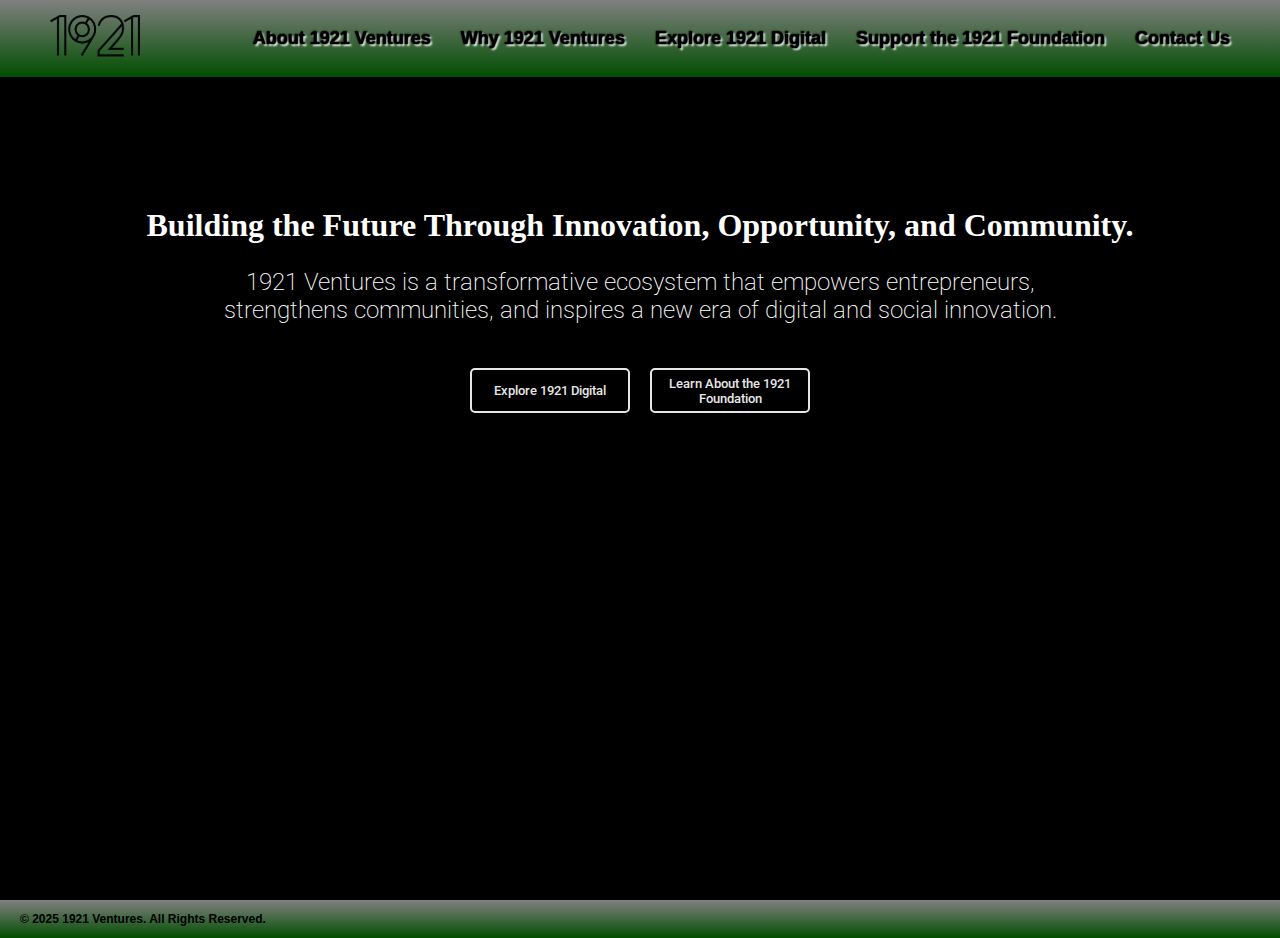
<file: index.html>
<!DOCTYPE html>
<html lang="en">

<head>
    <meta charset="UTF-8">
    <meta name="viewport" content="width=device-width, initial-scale=1.0">
    <link rel="stylesheet" href="https://cdnjs.cloudflare.com/ajax/libs/font-awesome/6.4.0/css/all.min.css"
        integrity="sha512-iecdLmaskl7CVkqkXNQ/ZH/XLlvWZOJyj7Yy7tcenmpD1ypASozpmT/E0iPtmFIB46ZmdtAc9eNBvH0H/ZpiBw=="
        crossorigin="anonymous" referrerpolicy="no-referrer" />

    <link rel="stylesheet" href="style.css">
    <title>1921 Ventures</title>
    <style>
        @media screen and (max-width: 450px) {
  .conatiner {
    margin-top: 60px !important;
  }
  .button-container{
    padding-top: 0px !important;
    padding-bottom: 0px !important;
  }
}
    </style>
</head>

<body>

    <!-- bg animation -->
    <div class="container"
        style="background-color: black; height: 100vh;">
        <!-- header  -->
        <nav>
            <a href="/index.html"><img src="images/Final 1921 Ventures.png" width="90px" alt=""></a>
            <label for="toggler">
                <i class="fa fa-bars"></i>
            </label>
            <input type="checkbox" id="toggler" name="">
            <div class="menu">
                <ul class="list">
                    <li><a href="/about.html"> About 1921 Ventures</a></li>
                    <li><a href="/Why-1921.html"> Why 1921 Ventures</a></li>
                    <li><a href="/1921-Digital.html">Explore 1921 Digital</a></li>
                    <li><a href="/1921-Foundation.html"> Support the 1921 Foundation</a></li>
                    <li><a href="/contact.html">Contact Us</a></li>
                </ul>
            </div>
        </nav>
        <!-- header  -->

        <link href="https://fonts.googleapis.com/css?family=Roboto:100" rel="stylesheet">
        <h1 class="topspc headingtop" style="color: white; margin-top: 130px;">Building the Future Through Innovation, Opportunity, and Community.</h1>
        <!-- <h2 class="topspc" style="color: white;">Transforming Communities</h2> -->
        <p class='para'>1921 Ventures is a transformative ecosystem that empowers entrepreneurs, strengthens communities, and inspires a new era of digital and social innovation.
        </p>
        <div class="button-container">
            <a href="/1921-Digital.html">
                <button>Explore 1921 Digital</button>
            </a>
            <a href="/1921-Foundation.html">
                <button>Learn About the 1921 Foundation </button>
            </a>
        </div>
        <!-- <div class='light x1'></div> -->
        
        
        <div class='light x6'></div>
   
       
        <div class='light x9'></div>
    </div>
    <footer class="footer">
        <p>© 2025 1921 Ventures. All Rights Reserved.</p>
    </footer>
    <!-- bg animation -->
</body>

</html>
</file>
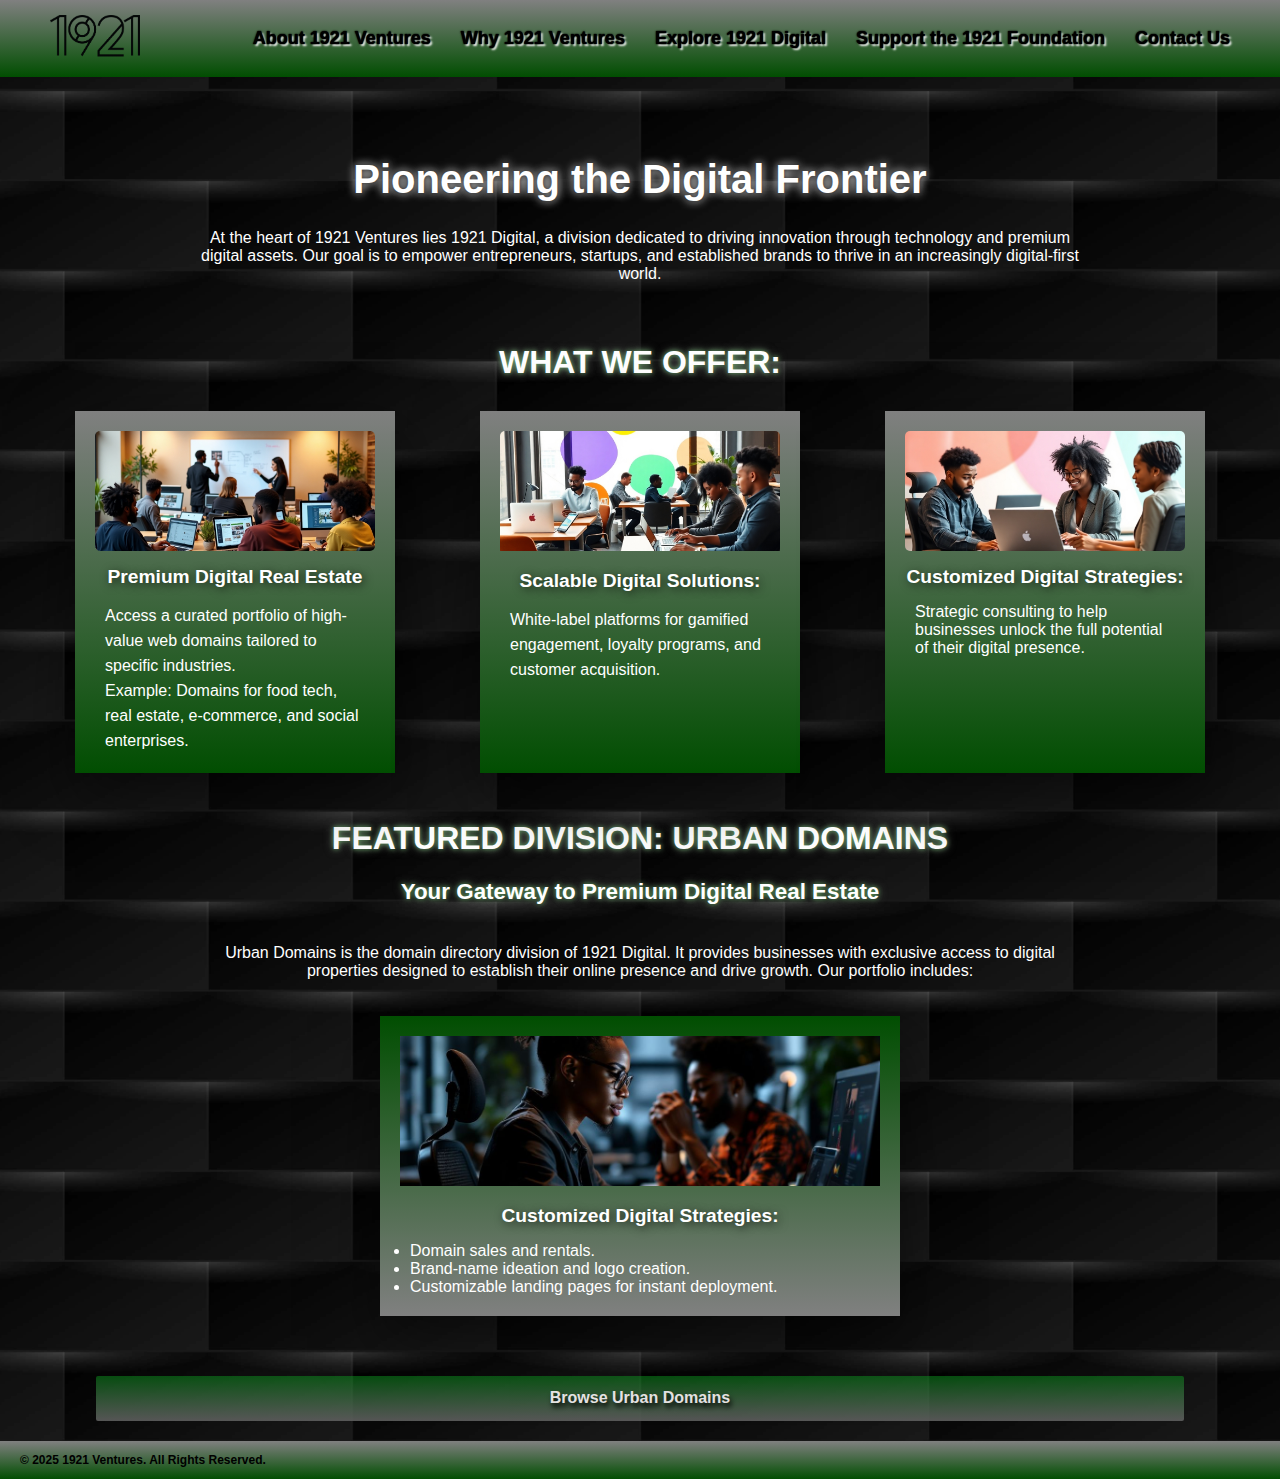
<file: 1921-Digital.html>
<!DOCTYPE html>
<html lang="en">

<head>
    <meta charset="UTF-8">
    <meta name="viewport" content="width=device-width, initial-scale=1.0">
    <link rel="stylesheet" href="https://cdnjs.cloudflare.com/ajax/libs/font-awesome/6.4.0/css/all.min.css"
        integrity="sha512-iecdLmaskl7CVkqkXNQ/ZH/XLlvWZOJyj7Yy7tcenmpD1ypASozpmT/E0iPtmFIB46ZmdtAc9eNBvH0H/ZpiBw=="
        crossorigin="anonymous" referrerpolicy="no-referrer" />

    <link rel="stylesheet" href="style.css">
    <title> 1921 Digital</title>
    <style>
        @import url('https://fonts.googleapis.com/css?family=Exo:700');
        @import url('https://fonts.googleapis.com/css?family=Abel');

        body {
            margin: 0;
            font-family: "Roboto", sans-serif;
            color: white;
            background: radial-gradient(#070707, #1f1013);
        }

        .container2 {
            background-size: cover;
            background-position: center;
            background-repeat: no-repeat;
            background-image: url("images/herearesomepossiblebackgrounds/88d6ab5e-0de3-4a35-80e8-122195f304c1.jpg");
            text-align: center;
        }

        h1 {
            text-align: center;
            font-size: 2.5rem;
            font-weight: 800;
            text-shadow: 0 0 5px rgb(37, 37, 37), 0 0 10px white;
            margin-top: 60px;
        }

        .main-heading {
            font-size: 2rem;
            font-weight: 900;
            color: white;
            text-shadow: 0 0 5px rgb(105, 172, 105), 0 0 10px rgb(105, 105, 105);
            margin-bottom: 10px;
            text-transform: uppercase;
            font-family: sans-serif;
        }

        .para {
            text-align: center;
            font-family:sans-serif;
            font-weight: 300;
            color: white;
            font-size: 1rem;
        }

        .about-container {
            display: flex;
            justify-content: space-evenly;
            flex-wrap: wrap;
            margin: 0px 10px;
        }
        .about-container1 {
            display: flex;
            flex-wrap: wrap;
            margin: 0px 10px;
            text-align: center;
            justify-content: center;
        }

        .about-box {
            text-align: center;
            position: relative;
            width: 280px;
            background: linear-gradient(#808080, rgb(1, 78, 1));
            margin: 20px;
            padding: 20px;
            transition: 0.6s;
            box-shadow: 0px 20px 60px rgba(0, 0, 0, 0.5);
            font-family:sans-serif;
        }
        .about-box1 {
            text-align: center;
            position: relative;
            width: 480px;
            background: linear-gradient(rgb(1, 78, 1),#808080 );
            font-family:sans-serif;
            margin: 20px;
            padding: 20px;
            transition: 0.6s;
            box-shadow: 0px 20px 60px rgba(0, 0, 0, 0.5);
        }

        .about-box:hover {
            background: linear-gradient(rgb(1, 78, 1), #808080);
            box-shadow: 0px 10px 5px rgba(231, 229, 229, 0.5);
        }
        .about-box1:hover {
            background: linear-gradient( #808080,rgb(1, 78, 1));
            box-shadow: 0px 10px 5px rgba(231, 229, 229, 0.5);
        }

        .box-heading {
            font-size: 1.2rem;
            font-weight: 700;
            color: white;
            margin: 15px 0;
            text-shadow: 2px 2px 10px rgba(0, 0, 0, 0.7);
            font-family:sans-serif;
        }

        .box-content {
            font-size: 1rem;
            font-family: sans-serif;
            color: white;
            margin: 0 10px;
            text-align: left;
            font-family:sans-serif;
        }

        .alignleft {
            line-height: 25px;
        }
        .donate {
            margin-top: 40px;
        }

        .cta-button {
            font-family: sans-serif;
            width: 85%;
            padding: 10px 20%;
            font-size: 1rem;
            font-weight: 800;
            background: linear-gradient(rgba(10, 163, 30, 0.5), #5e5e5e);
            color: rgb(252, 249, 249);
            border: none;
            border-radius: 2px;
            cursor: pointer;
            margin-bottom: 20px;
            transition: background-color 0.3s;
            text-shadow: 2px 4px 5px rgb(0, 0, 0);
        }

        .cta-button:hover {
            cursor: pointer;
            color: rgb(1, 78, 1);
            background: linear-gradient( #808080, rgb(1, 78, 1));
            text-shadow: 0 0 8px #fff, 0 0 10px #fff;
        }


        @media screen and (max-width: 600px) {
            .headingtop {
                font-weight: 1.2rem;
                margin-right: 10%;
                margin-left: 10%;
            }

            .para {
                font-weight: 1.2rem;
                margin-right: 5%;
                margin-left: 5%;
                text-align: center;
                font-size: 0.9rem;
            }

            .aboutheading {
                font-size: 1.7rem;
            }

            .box-heading {
                font-size: 1.2rem;
            }

            .box-content {
                font-size: 0.9rem;
            }
        }
        /* //////////// */
        
        
        @media screen and (max-width: 750px) {
           
            .donate {
                margin-top: 20px;
            }

            .cta-button {
                margin-bottom: 5px;
            }
        }

        @media screen and (max-width: 550px) {

            .cta-button {
                font-size: 0.8rem;
            }
        }
    </style>
</head>

<body>

    <!-- bg animation -->
    <div class="container container2">
        <!-- header  -->
        <nav>
            <a href="/index.html"><img src="images/Final 1921 Ventures.png" width="90px" alt=""></a>
            <label for="toggler">
                <i class="fa fa-bars"></i>
            </label>
            <input type="checkbox" id="toggler" name="">
            <div class="menu">
                <ul class="list">
                    <li><a href="/about.html"> About 1921 Ventures</a></li>
                    <li><a href="/Why-1921.html"> Why 1921 Ventures</a></li>
                    <li><a href="/1921-Digital.html">Explore 1921 Digital</a></li>
                    <li><a href="/1921-Foundation.html"> Support the 1921 Foundation</a></li>
                    <li><a href="/contact.html">Contact Us</a></li>
                </ul>
            </div>
        </nav>
        <!-- header  -->

        <link href="https://fonts.googleapis.com/css?family=Roboto:100" rel="stylesheet">
        <h1 class=" headingtop " style="color: white; margin-top: 80px; font-family: sans-serif;">Pioneering the Digital Frontier</h1>
        <p class='para'>At the heart of 1921 Ventures lies 1921 Digital, a division dedicated to driving innovation
            through technology and premium digital assets. Our goal is to empower entrepreneurs, startups, and
            established brands to thrive in an increasingly digital-first world.
        </p>

        <br>

        <h2 class="main-heading ">What We Offer:</h2>
        <div class="about-container">
            <div class="about-box">
                <div style="width: 100%; height: 120px; overflow: hidden; border-radius: 5px; margin-bottom: 15px;">
                    <img src="images/moreimages/envato-labs-ai-df2654c1-750a-44b9-83c4-535c903f4c22.jpg"
                        loading="lazy" alt="Vision" style="width: 100%; height: 100%; object-fit: cover;">
                </div>
                <h3 class="box-heading">Premium Digital Real Estate</h3>
                <div class="box-content alignleft">
                    Access a curated portfolio of high-value web domains tailored to specific industries. <br>
                </div>
                <div class="box-content alignleft">
                    Example: Domains for food tech, real estate, e-commerce, and social enterprises.<br>
                </div>
            </div>

            <div class="about-box">
                <div style="width: 100%; overflow: hidden; border-radius: 5px; margin-bottom: 15px;">
                    <img src="images/moreimages/envato-labs-ai-c621379e-d690-4eb9-a250-bd678093b1bc.jpg" loading="lazy" alt="What We Offer"
                        style="width: 100%; height: 120px; object-fit: cover;">
                </div>
                <h3 class="box-heading">Scalable Digital Solutions:</h3>
                <div class="box-content alignleft">
                    White-label platforms for gamified engagement, loyalty programs, and customer acquisition. <br>
                </div>
            </div>

            <div class="about-box">
                <div style="width: 100%; height: 120px; overflow: hidden; border-radius: 5px; margin-bottom: 15px;">
                    <img src="images/moreimages/envato-labs-ai-85790980-2419-4773-b240-8147efcb844f.jpg"
                        loading="lazy" alt="Impact goal" style="width: 100%; height: 100%; object-fit: cover;">
                </div>
                <h3 class="box-heading">Customized Digital Strategies:</h3>
                <div class="box-content">
                    Strategic consulting to help businesses unlock the full potential of their digital presence.
                </div>
            </div>
        </div>
        
        <h2 class="main-heading" style="font-family:sans-serif;">Featured Division: Urban Domains</h2>
        <h3 style="font-family:sans-serif;font-size: 1.4rem; text-shadow: 0 0 5px rgb(83, 161, 83), 0 0 10px rgb(105, 105, 105);">Your Gateway to Premium Digital Real Estate</h3>
        <div class="about-container1">
            <p class="para">Urban Domains is the domain directory division of 1921 Digital. It provides businesses with exclusive
                access to digital properties designed to establish their online presence and drive growth. Our portfolio
                includes:</p>
            <div class="about-box1">
                <img src="images/moreimages/envato-labs-ai-6c6793bc-c8d7-487b-8338-6cf1e1c47f25.jpg"
                        loading="lazy" alt="Impact goal" style="width: 100%; height: 150px; object-fit: cover;">
                <h3 class="box-heading">Customized Digital Strategies:</h3>
                <div class="box-content">
                    <li>Domain sales and rentals.</li>
                     <li>Brand-name ideation and logo creation.</li>
                     <li>Customizable landing pages for instant deployment.</li>
                </div>
            </div>
        </div>
        <a href="#">
            <button class="cta-button donate">Browse Urban Domains</button>
        </a>
    </div>
    <footer class="footer">
        <p>© 2025 1921 Ventures. All Rights Reserved.</p>
    </footer>
    <!-- bg animation -->
</body>

</html>
</file>
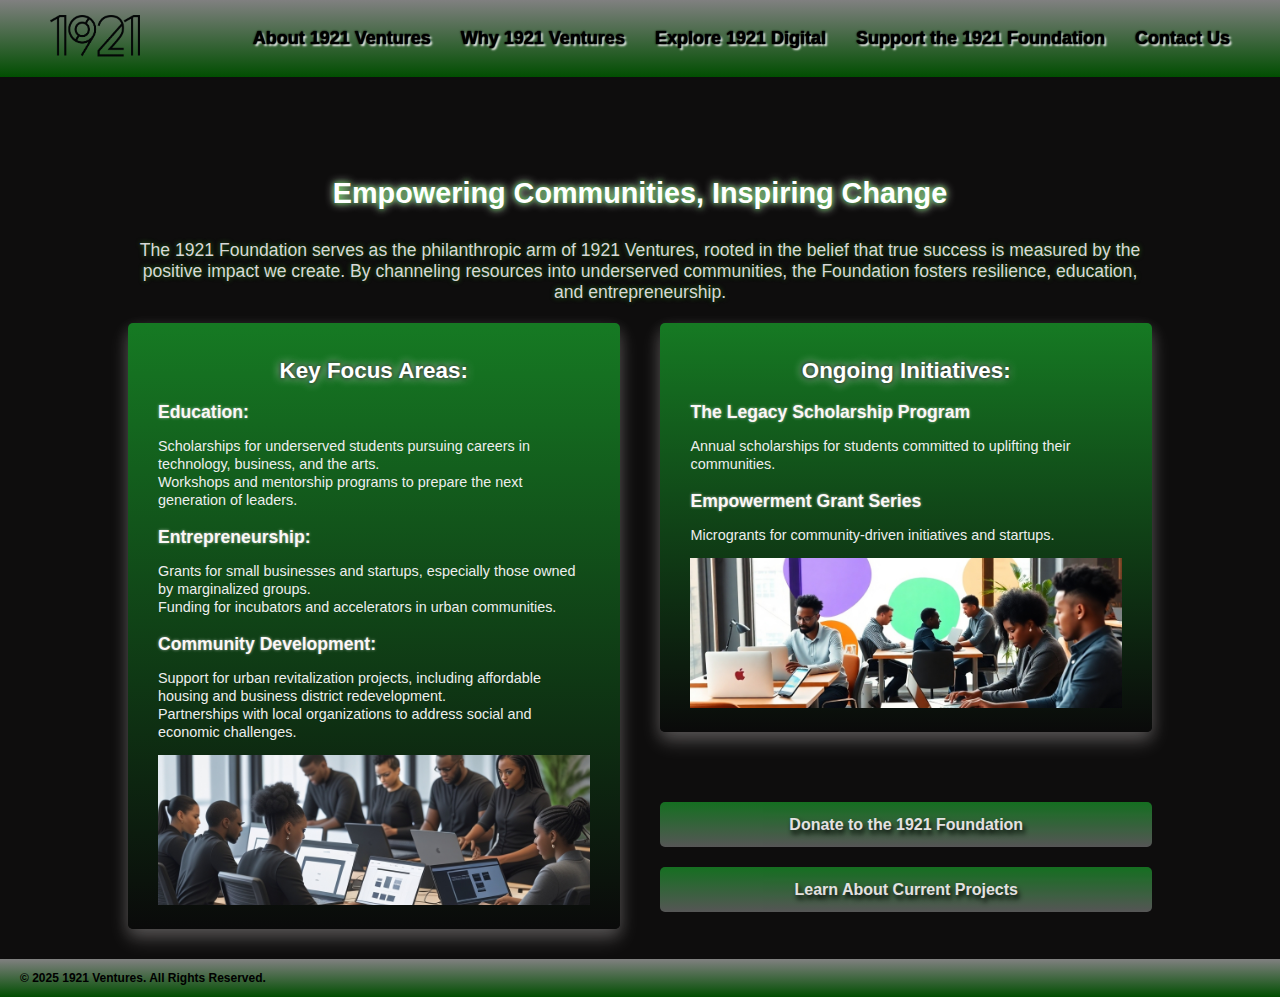
<file: 1921-Foundation.html>
<!DOCTYPE html>
<html lang="en">

<head>
    <meta charset="UTF-8">
    <meta name="viewport" content="width=device-width, initial-scale=1.0">
    <link rel="stylesheet" href="https://cdnjs.cloudflare.com/ajax/libs/font-awesome/6.4.0/css/all.min.css"
        integrity="sha512-iecdLmaskl7CVkqkXNQ/ZH/XLlvWZOJyj7Yy7tcenmpD1ypASozpmT/E0iPtmFIB46ZmdtAc9eNBvH0H/ZpiBw=="
        crossorigin="anonymous" referrerpolicy="no-referrer" />
    <link rel="stylesheet" href="style.css">
    <title>1921-Foundation</title>
    <style>
        body {
            font-family: sans-serif !important;
            margin: 0;
            padding: 0;

        }

        .wrapper {
            background-image: url("https://t4.ftcdn.net/jpg/06/29/82/57/360_F_629825782_dWawPvDMzP3MYYvoRRXVScXM5d962xid.jpg");
        }

        .container1 {
            padding: 20px 10% 0px 10%;
        }

        /* Main Heading */
        .main-heading {
            font-size: 1.8rem;
            font-weight: 800;
            margin-top: 80px;
            color: white;
            text-shadow: 0 0 5px rgb(74, 201, 69), 0 0 10px rgb(245, 241, 241);
            margin-bottom: 30px;
            text-align: center;
        }

        .tagline {
            font-size: 1.1rem;
            color: #d8d8d8;
            text-align: center;
            margin-bottom: 20px;
            text-shadow: 0 0 5px rgba(56, 182, 30, 0.6);
        }

        .para {
            margin-bottom: 15px;
            margin-top: 15px;
            text-shadow: 0 0 5px rgb(3, 3, 3), 0 0 10px rgb(252, 251, 251);
            font-size: 1.4rem;
            font-weight: 600;
        }

        /* Two columns layout */
        .content-wrapper {
            display: flex;
            justify-content: space-between;
            gap: 0px;
            flex-wrap: wrap;
        }

        .left-column {
            width: 48%;
            display: flex;
            flex-direction: column;
            gap: 20px;
        }


        .right-column {
            width: 48%;
            display: flex;
            flex-direction: column;

        }

        .box {
            background: linear-gradient(rgba(30, 230, 57, 0.5), #0a0a0a);
            padding: 20px 30px;
            border-radius: 5px;
            box-shadow: 0 10px 20px rgba(253, 252, 252, 0.2), 0 5px 15px rgba(252, 251, 251, 0.15);
            transition: all 0.3s ease;
            margin-bottom: 30px;
        }

        .box h3 {
            font-size: 1.1rem;
            font-weight: 700;
            color: #fcf7f7;
            text-shadow: 0 0 3px rgba(248, 247, 247, 0.6);
            margin-bottom: 10px;
        }

        .box p {
            font-size: 0.9rem;
            line-height: 18px;
        }

        .box:hover {
            box-shadow: 0 6px 12px rgba(0, 0, 0, 0.2);
        }

        .donate {
            margin-top: 40px;
        }

        .cta-button {
            width: 100%;
            padding: 10px 20%;
            font-size: 1rem;
            font-weight: 600;
            background: linear-gradient(rgba(30, 230, 57, 0.5), #5e5e5e);
            color: rgb(252, 249, 249);
            border: none;
            border-radius: 5px;
            cursor: pointer;
            margin-bottom: 20px;
            transition: background-color 0.3s;
            text-shadow: 2px 4px 5px rgb(0, 0, 0);
        }

        .cta-button:hover {
            cursor: pointer;
            color: rgb(1, 78, 1);
            background: linear-gradient(rgb(1, 78, 1), #808080);
            text-shadow: 0 0 8px #fff, 0 0 10px #fff;
        }

        /* Mobile View */
        @media screen and (max-width: 900px) {
            .box .righttext {
                padding: 0px 30px !important;
            }
        }

        @media screen and (max-width: 800px) {
            .box .righttext {
                padding: 0px 15px !important;

            }

            .box .alignlft {
                text-align: left;
                padding: 0px 10px !important;
                line-height: 18px;
                font-size: 15px;

            }
        }

        @media screen and (max-width: 750px) {
            .main-heading {
                font-size: 1.4rem;
            }

            .tagline {
                font-size: 1rem;
            }

            .content-wrapper {
                flex-direction: column;
                gap: 20px;
            }

            .donate {
                margin-top: 20px;
            }

            .box {
                margin-bottom: 5px;
            }

            .left-column,
            .right-column {
                width: 100%;
            }

            .cta-button {
                margin-bottom: 5px;
            }
        }

        @media screen and (max-width: 550px) {

            .cta-button {
                font-size: 0.8rem;
            }
        }
    </style>
</head>

<body>
    <div class="wrapper">
        <!-- header  -->
        <nav>
            <a href="/index.html"><img src="images/Final 1921 Ventures.png" width="90px" alt=""></a>
            <label for="toggler">
                <i class="fa fa-bars"></i>
            </label>
            <input type="checkbox" id="toggler" name="">
            <div class="menu">
                <ul class="list">
                    <li><a href="/about.html"> About 1921 Ventures</a></li>
                    <li><a href="/Why-1921.html"> Why 1921 Ventures</a></li>
                    <li><a href="/1921-Digital.html">Explore 1921 Digital</a></li>
                    <li><a href="/1921-Foundation.html"> Support the 1921 Foundation</a></li>
                    <li><a href="/contact.html">Contact Us</a></li>
                </ul>
            </div>
        </nav>
        <!-- header  -->
        <div class="container1">
            <!-- Add tagline here -->
            <div class="main-heading">Empowering Communities, Inspiring Change</div>
            <p class="tagline">The 1921 Foundation serves as the philanthropic arm of 1921 Ventures, rooted in the
                belief that true success is measured by the positive impact we create. By channeling resources into
                underserved communities, the Foundation fosters resilience, education, and entrepreneurship.</p>
            <div class="content-wrapper">
                <!-- Left Column -->
                <div class="left-column">
                    <div class="box ">
                        <div class="para">Key Focus Areas:</div>
                        <h3>Education:</h3>
                        <p>Scholarships for underserved students pursuing careers in technology, business, and
                            the arts.
                            <br> Workshops and mentorship programs to prepare the next generation of leaders.
                        </p>

                        <h3>Entrepreneurship:</h3>

                        <p>Grants for small businesses and startups, especially those owned by marginalized
                            groups. <br>
                            Funding for incubators and accelerators in urban communities.</p>

                        <h3>Community Development:</h3>

                        <p>Support for urban revitalization projects, including affordable housing and business
                            district redevelopment.
                            <br> Partnerships with local organizations to address social and economic challenges.
                        </p>
                        <img src="images/moreimages/envato-labs-ai-bfb6fed1-0b32-446b-b2de-40c35a4f7a74.jpg"
                        loading="lazy" alt="Impact goal" style="width: 100%; height: 150px; object-fit: cover;">
                    </div>
                </div>

                <!-- Right Column -->
                <div class="right-column">
                    <div class="box">
                        <div class="para">Ongoing Initiatives:</div>
                        <h3>The Legacy Scholarship Program</h3>
                        <p> Annual scholarships for students committed to uplifting their communities.</p>
                        <h3>Empowerment Grant Series</h3>
                        <p> Microgrants for community-driven initiatives and startups.</p>
                        <img src="images/moreimages/envato-labs-ai-c621379e-d690-4eb9-a250-bd678093b1bc.jpg"
                        loading="lazy" alt="Impact goal" style="width: 100%; height: 150px; object-fit: cover;">
                    </div>
                    <a href="#">
                        <button class="cta-button donate">Donate to the 1921 Foundation</button>
                    </a>
                    <a href="#">
                        <button class="cta-button">Learn About Current Projects</button>
                    </a>
                </div>
            </div>


        </div>
        <footer class="footer">
            <p>© 2025 1921 Ventures. All Rights Reserved.</p>
        </footer>
    </div>
</body>

</html>
</file>
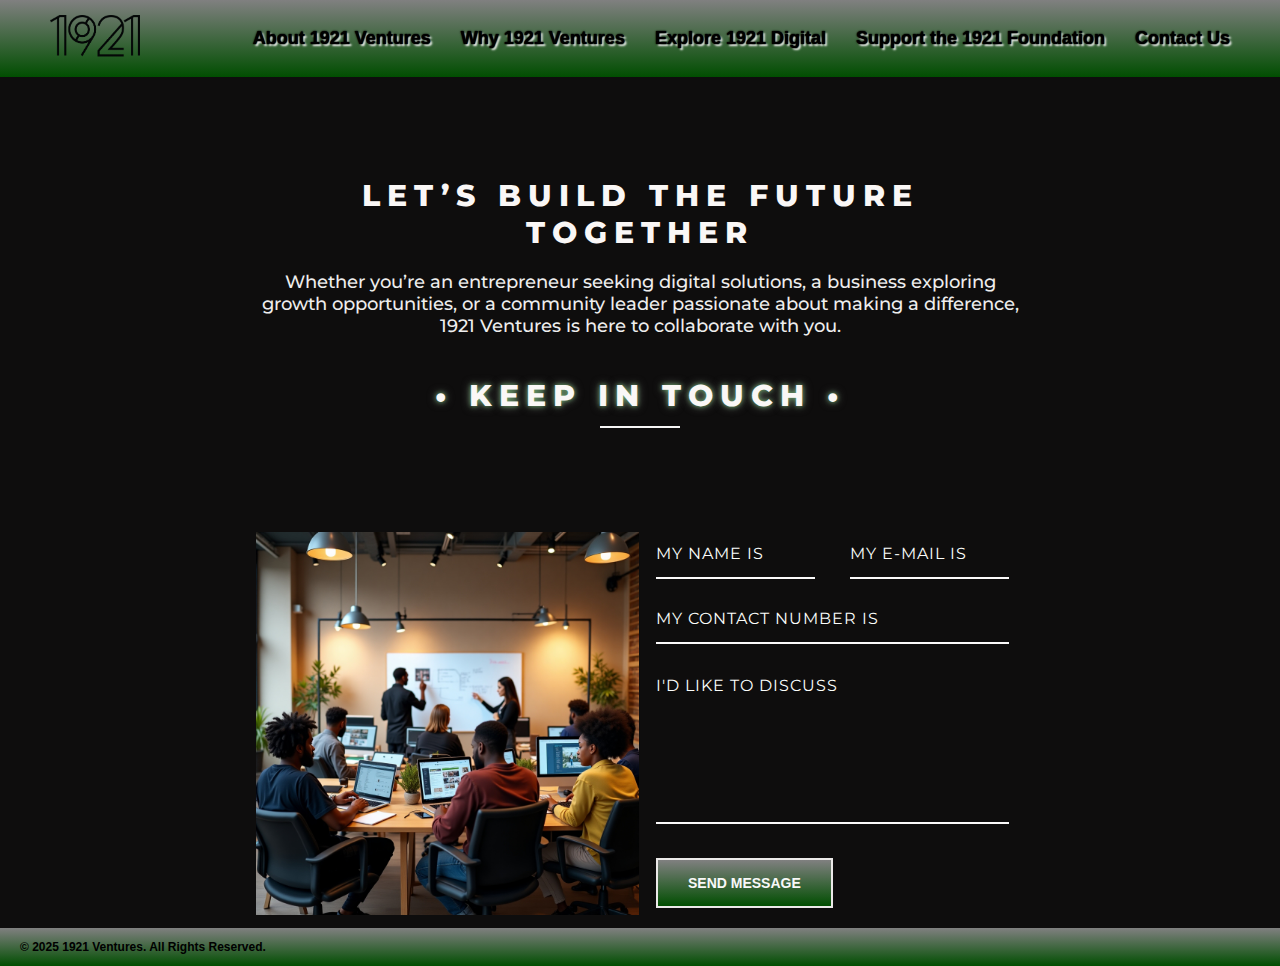
<file: contact.html>
<!DOCTYPE html>
<html lang="en">

<head>
    <meta charset="UTF-8">
    <meta name="viewport" content="width=device-width, initial-scale=1.0">
    <link rel="stylesheet" href="https://cdnjs.cloudflare.com/ajax/libs/font-awesome/6.4.0/css/all.min.css"
        integrity="sha512-iecdLmaskl7CVkqkXNQ/ZH/XLlvWZOJyj7Yy7tcenmpD1ypASozpmT/E0iPtmFIB46ZmdtAc9eNBvH0H/ZpiBw=="
        crossorigin="anonymous" referrerpolicy="no-referrer" />
    <link rel="stylesheet" href="style.css">
    <title>Contact Us</title>
    <style>
        @import url(https://fonts.googleapis.com/css?family=Montserrat:400,700);

        html {
            font-family: 'Montserrat', Arial, sans-serif;
            -ms-text-size-adjust: 100%;
            -webkit-text-size-adjust: 100%;

        }

        body {
            color: white !important;
            /* text-align: center; */
        }

        .wrapper {
            background-image: url("https://img.freepik.com/free-photo/dark-abstract-background_1048-1920.jpg");
        }

        button {
            overflow: visible;
        }

        button,
        select {
            text-transform: none;
        }

        button,
        input,
        select,
        textarea {
            color: #fcf9f9;
            font: inherit;
            margin: 0;
        }

        input {
            line-height: normal;
        }

        textarea {
            overflow: auto;
        }

        #container {
            max-width: 768px;
            margin: 5px auto;
            position: relative;
        }
.social-icons{
    margin-bottom: 30px;
}
        form {
            padding: 15px;
        }

        h1 {
            color: #faf7f6;
            font-size: 30px;
            font-weight: 800;
            letter-spacing: 7px;
            text-align: center;
            text-transform: uppercase;
        }

        .underline {
            border-bottom: solid 2px #f5f5f4;
            margin: -0.512em auto;
            width: 80px;
        }

        .icon_wrapper {
            margin: 50px auto 0;
            width: 100%;
        }

        .icon {
            display: block;
            fill: #fcfbfb;
            height: 50px;
            margin: 0 auto;
            width: 50px;
        }

        .email {
            float: right;
            width: 45%;
        }

        input[type='text'],
        [type='email'],
        select,
        textarea {
            background: none;
            border: none;
            border-bottom: solid 2px #faf9f9;
            color: #fdfdfc;
            font-size: 1.000em;
            font-weight: 400;
            letter-spacing: 1px;
            margin: 0em 0 1.875em 0;
            padding: 0 0 0.875em 0;
            text-transform: uppercase;
            width: 100%;
            -webkit-box-sizing: border-box;
            -moz-box-sizing: border-box;
            -ms-box-sizing: border-box;
            -o-box-sizing: border-box;
            box-sizing: border-box;
            -webkit-transition: all 0.3s;
            -moz-transition: all 0.3s;
            -ms-transition: all 0.3s;
            -o-transition: all 0.3s;
            transition: all 0.3s;
        }

        input[type='text']:focus,
        [type='email']:focus,
        textarea:focus {
            outline: none;
            padding: 0 0 0.875em 0;
        }

        .message {
            float: none;
        }

        .name {
            float: left;
            width: 45%;
        }

        select {
            background: url('https://cdn4.iconfinder.com/data/icons/ionicons/512/icon-ios7-arrow-down-32.png') no-repeat right;
            outline: none;
        }

        select::-ms-expand {
            display: none;
        }

        .subject {
            width: 100%;
        }

        .telephone {
            width: 100%;
        }

        input:hover::placeholder {
            color: rgb(52, 177, 27);
        }

        textarea {
            line-height: 150%;
            height: 150px;
            resize: none;
            width: 100%;
        }

        ::-webkit-input-placeholder {
            color: #fbfdfb;
        }

        :-moz-placeholder {
            color: #fcfcfb;
            opacity: 1;
        }

        ::-moz-placeholder {
            color: #fdfcfb;
            opacity: 1;
        }

        :-ms-input-placeholder {
            color: #f0eeee;
        }

        .build:hover {
            text-shadow: 0 0 5px rgb(255, 255, 255, 1), 0 0 10px rgb(255, 255, 255, 1),
                0 0 20px rgb(255, 255, 255, 1), 0 0 30px rgb(255, 255, 255, 1);
        }

        .social-icons i:hover {
            color: green;
        }

        #form_button {
            background: none;
            border: solid 2px #ebe9e8;
            color: #f8f8f8;
            cursor: pointer;
            display: inline-block;
            font-family: 'Helvetica', Arial, sans-serif;
            font-size: 0.875em;
            font-weight: bold;
            outline: none;
            padding: 15px 30px;
            text-transform: uppercase;
            -webkit-transition: all 0.3s;
            -moz-transition: all 0.3s;
            -ms-transition: all 0.3s;
            -o-transition: all 0.3s;
            transition: all 0.3s;
            background: linear-gradient(#808080, rgb(1, 78, 1));
        }

        #form_button:hover {
            background: linear-gradient(rgb(1, 78, 1), #808080);
            box-shadow: 10px 10px 20px rgba(231, 229, 229, 0.5);
        }

        @media screen and (max-width: 768px) {
            #container {
                margin: 20px auto;
                width: 95%;
            }
            .container3 {
            flex-direction: column; 
        }

        .container3 > div {
            flex: none; 
            width: 100%; 
           
        }

        .container3 img {
            width: 100%; 
            height: 230px !important;
            object-fit: cover;
        }
        }

        @media screen and (max-width: 480px) {
            h1 {
                font-size: 26px;
            }

            .underline {
                width: 68px;
            }

            #form_button {
                padding: 15px 25px;
            }
        }

        @media screen and (max-width: 420px) {
            h1 {
                font-size: 18px;
            }

            .icon {
                height: 35px;
                width: 35px;
            }

            .underline {
                width: 53px;
            }

            input[type='text'],
            [type='email'],
            select,
            textarea {
                font-size: 0.875em;
            }
        }
    </style>
</head>

<body>
    <div class="wrapper">
        <nav>
            <a href="/index.html"><img src="images/Final 1921 Ventures.png" width="90px" alt=""></a>
            <label for="toggler">
                <i class="fa fa-bars"></i>
            </label>
            <input type="checkbox" id="toggler" name="">
            <div class="menu">
                <ul class="list">
                    <li><a href="/about.html"> About 1921 Ventures</a></li>
                    <li><a href="/Why-1921.html"> Why 1921 Ventures</a></li>
                    <li><a href="/1921-Digital.html">Explore 1921 Digital</a></li>
                    <li><a href="/1921-Foundation.html"> Support the 1921 Foundation</a></li>
                    <li><a href="/contact.html">Contact Us</a></li>
                </ul>
            </div>
        </nav>

        <div id="container" >
            <h1 class="build" style="margin-top: 100px; ">Let’s Build the Future Together</h1>
            <h2 style="text-align: center; font-size: 18px; font-weight: 500; margin-bottom: 40px;">Whether you’re an
                entrepreneur seeking digital solutions, a business exploring growth opportunities, or a community leader
                passionate about making a difference, 1921 Ventures is here to collaborate with you.</h2>
            <h1 style="text-shadow: 0 0 5px rgb(105, 172, 105), 0 0 10px rgb(105, 105, 105);">&bull; Keep in Touch
                &bull;</h1>
            <div class="underline">
            </div>
            <div class="social-icons" style="text-align: center; margin-top: 50px;">
                <a href="https://www.facebook.com" target="_blank"
                    style="margin: 0 15px; color: #fcfbfb; font-size: 24px; text-decoration: none;">
                    <i class="fab fa-facebook"></i>
                </a>
                <a href="https://www.twitter.com" target="_blank"
                    style="margin: 0 15px; color: #fcfbfb; font-size: 24px; text-decoration: none;">
                    <i class="fab fa-twitter"></i>
                </a>
                <a href="https://www.linkedin.com" target="_blank"
                    style="margin: 0 15px; color: #fcfbfb; font-size: 24px; text-decoration: none;">
                    <i class="fab fa-linkedin"></i>
                </a>
                <a href="https://www.instagram.com" target="_blank"
                    style="margin: 0 15px; color: #fcfbfb; font-size: 24px; text-decoration: none;">
                    <i class="fab fa-instagram"></i>
                </a>
            </div>
            
            <div class="container3" style="display: flex; align-items: center; gap: 2px; margin: 0px; padding: 0px;">
                <!-- Left Side: Image -->
            <div style="flex: 1; text-align: center;">
                <img src="/images/moreimages/envato-labs-ai-df2654c1-750a-44b9-83c4-535c903f4c22.jpg" alt="Contact Us" style="max-width: 100%; height: auto;" loading="lazy">
            </div>
            <!-- Right Side: Form -->
            <div style="flex: 1;">
                <form action="#" method="post" id="contact_form">
                    <div class="name">
                        <label for="name"></label>
                        <input type="text" placeholder="My name is" name="name" id="name_input" required>
                    </div>
                    <div class="email">
                        <label for="email"></label>
                        <input type="email" placeholder="My e-mail is" name="email" id="email_input" required>
                    </div>
                    <div class="telephone">
                        <label for="name"></label>
                        <input type="text" placeholder="My contact number is" name="telephone" id="telephone_input"
                            required>
                    </div>
                    <div class="message">
                        <label for="message"></label>
                        <textarea name="message" placeholder="I'd like to discuss" id="message_input" cols="30" rows="5"
                            required></textarea>
                    </div>
                    <div class="submit">
                        <input type="submit" value="Send Message" id="form_button" />
                    </div>

                </form>
            </div>
            </div>
        </div>
        <footer class="footer">
            <p>© 2025 1921 Ventures. All Rights Reserved.</p>
        </footer>
    </div>
    <script src="https://smtpjs.com/v3/smtp.js">
    </script>
    <script src="email.js"></script>
</body>

</html>
</file>
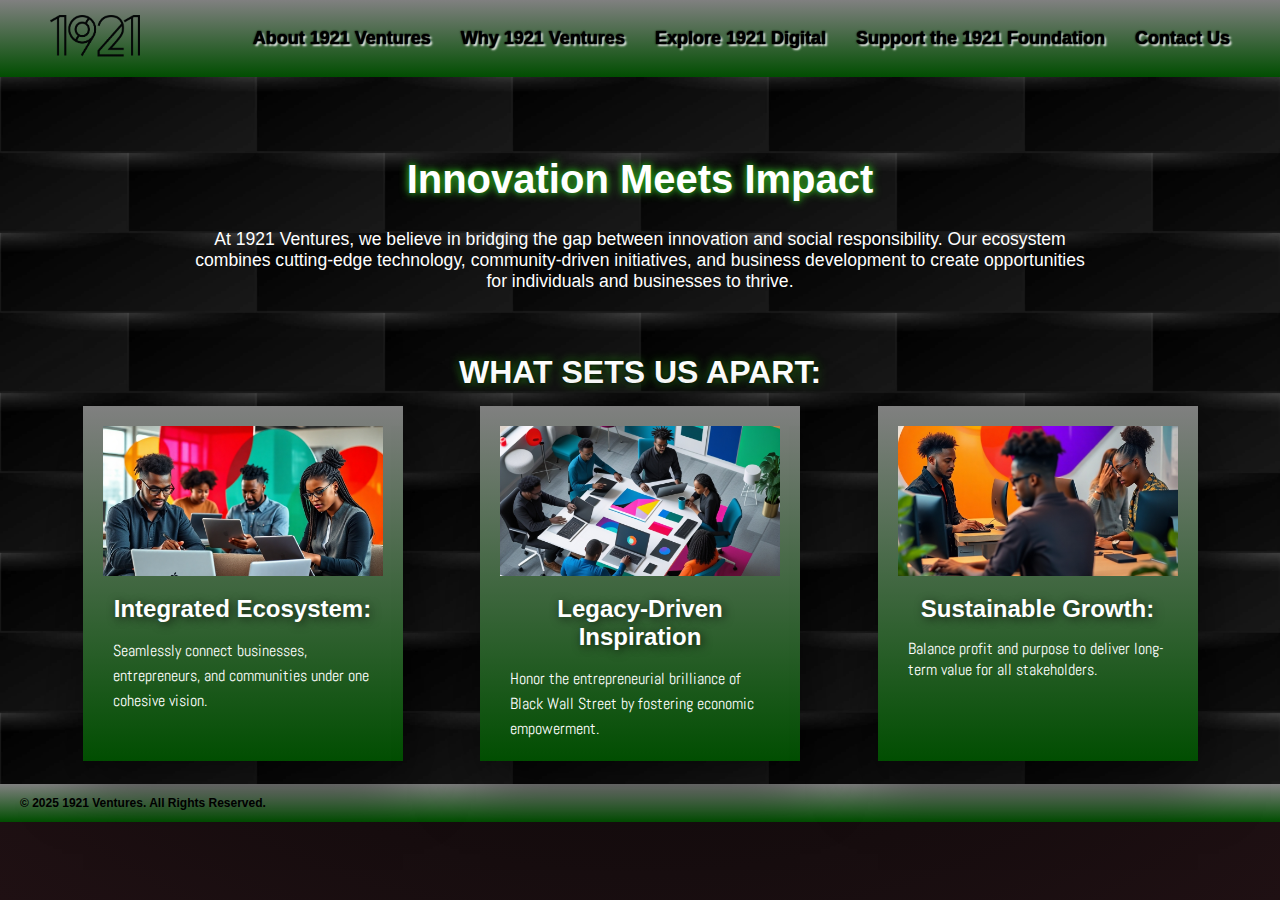
<file: Why-1921.html>
<!DOCTYPE html>
<html lang="en">

<head>
    <meta charset="UTF-8">
    <meta name="viewport" content="width=device-width, initial-scale=1.0">
    <link rel="stylesheet" href="https://cdnjs.cloudflare.com/ajax/libs/font-awesome/6.4.0/css/all.min.css"
        integrity="sha512-iecdLmaskl7CVkqkXNQ/ZH/XLlvWZOJyj7Yy7tcenmpD1ypASozpmT/E0iPtmFIB46ZmdtAc9eNBvH0H/ZpiBw=="
        crossorigin="anonymous" referrerpolicy="no-referrer" />

    <link rel="stylesheet" href="style.css">
    <title> Why 1921 Ventures</title>
    <style>
        @import url('https://fonts.googleapis.com/css?family=Exo:700');
        @import url('https://fonts.googleapis.com/css?family=Abel');

        body {
            margin: 0;
            font-family: "Roboto", sans-serif;
            color: white;
            background: radial-gradient(#070707, #1f1013);
        }

        .container2 {
            background-size: cover;
            background-position: center;
            background-repeat: no-repeat;
            background-image: url("images/herearesomepossiblebackgrounds/88d6ab5e-0de3-4a35-80e8-122195f304c1.jpg");
            text-align: center;
        }

        h1 {
            text-align: center;
            font-size: 2.5rem;
            font-weight: 800;
            text-shadow: 0 0 5px rgb(19, 129, 9), 0 0 10px rgb(71, 209, 53);
            margin-top: 60px;
        }

        .main-heading {
            font-size: 2rem;
            font-weight: 900;
            color: white;
            text-shadow: 0 0 5px rgb(3, 3, 3), 0 0 10px rgb(45, 150, 24);
            margin-bottom: 10px;
            text-transform: uppercase;
        }

        .para {
            text-align: center;
            font-family: "Roboto", sans-serif;
            font-weight: 200;
            color: white;
            font-size: 1.1rem;
        }

        .about-container {
            display: flex;
            justify-content: space-evenly;
            flex-wrap: wrap;
            margin: 0px 10px;
        }

        .about-box {
            text-align: center;
            position: relative;
            width: 280px;
            background: linear-gradient(#808080, rgb(1, 78, 1));
            margin: 5px;
            padding: 20px;
            transition: 0.6s;
            box-shadow: 0px 20px 60px rgba(0, 0, 0, 0.5);
        }

        .about-box:hover {
            background: linear-gradient(rgb(1, 78, 1), #808080);
            box-shadow: 0px 10px 5px rgba(231, 229, 229, 0.5);
        }

        .box-heading {
            font-size: 1.5rem;
            font-weight: 700;
            color: white;
            margin: 15px 0;
            text-shadow: 2px 2px 10px rgba(0, 0, 0, 0.7);
        }

        .box-content {
            font-size: 1rem;
            font-family: 'Abel', sans-serif;
            color: white;
            margin: 0 10px;
            text-align: left;
        }

        .alignleft {
            line-height: 25px;
        }

        @media screen and (max-width: 600px) {
            .headingtop {
                font-weight: 1.2rem;
                margin-right: 10%;
                margin-left: 10%;
            }

            .main-heading {
                font-size: 1.1rem;

            }

            .para {
                font-weight: 1.2rem;
                margin-right: 5%;
                margin-left: 5%;
                text-align: left;
                font-size: 0.9rem;
            }

            .aboutheading {
                font-size: 1.7rem;
            }

            .box-heading {
                font-size: 1.2rem;
            }

            .box-content {
                font-size: 0.9rem;
            }
        }
    </style>
</head>

<body>

    <!-- bg animation -->
    <div class="container container2">
        <!-- header  -->
        <nav>
            <a href="/index.html"><img src="images/Final 1921 Ventures.png" width="90px" alt=""></a>
            <label for="toggler">
                <i class="fa fa-bars"></i>
            </label>
            <input type="checkbox" id="toggler" name="">
            <div class="menu">
                <ul class="list">
                    <li><a href="/about.html"> About 1921 Ventures</a></li>
                    <li><a href="/Why-1921.html"> Why 1921 Ventures</a></li>
                    <li><a href="/1921-Digital.html">Explore 1921 Digital</a></li>
                    <li><a href="/1921-Foundation.html"> Support the 1921 Foundation</a></li>
                    <li><a href="/contact.html">Contact Us</a></li>
                </ul>
            </div>
        </nav>
        <!-- header  -->
        <h1 class="topspc headingtop " style="color: white; margin-top: 80px;">Innovation Meets Impact</h1>
        <p class='para'>At 1921 Ventures, we believe in bridging the gap between innovation and social responsibility.
            Our ecosystem combines cutting-edge technology, community-driven initiatives, and business development to
            create opportunities for individuals and businesses to thrive.
        </p>

        <br>

        <h2 class="main-heading ">What Sets Us Apart:</h2>
        <div class="about-container">
            <div class="about-box">
                <img src="images/moreimages/envato-labs-ai-25e8d880-2239-4e6e-994e-49534a3f1138.jpg"
                loading="lazy" alt="Impact goal" style="width: 100%; height: 150px; object-fit: cover;">
                <h3 class="box-heading">Integrated Ecosystem:</h3>
                <div class="box-content alignleft">
                    Seamlessly connect businesses, entrepreneurs, and communities under one cohesive vision. <br>
                </div>
            </div>

            <div class="about-box">
                <img src="images/moreimages/envato-labs-ai-3ce7f3c5-84ea-4f8b-9c20-b44a562119e1.jpg"
                loading="lazy" alt="Impact goal" style="width: 100%; height: 150px; object-fit: cover;">
                <h3 class="box-heading">Legacy-Driven Inspiration</h3>
                <div class="box-content alignleft">
                    Honor the entrepreneurial brilliance of Black Wall Street by fostering economic empowerment. <br>
                </div>
            </div>

            <div class="about-box">
                <img src="images/moreimages/envato-labs-ai-443abefd-eee0-49c2-9d1b-d475c11e329d.jpg"
                loading="lazy" alt="Impact goal" style="width: 100%; height: 150px; object-fit: cover;">
                <h3 class="box-heading">Sustainable Growth:</h3>
                <div class="box-content">
                    Balance profit and purpose to deliver long-term value for all stakeholders.
                </div>
            </div>
        </div>
       <br>
    </div>
    <footer class="footer">
        <p>© 2025 1921 Ventures. All Rights Reserved.</p>
    </footer>
    <!-- bg animation -->
</body>

</html>
</file>
<file: style.css>
/* bg animation  */
::-webkit-scrollbar {
  width: 5px;
  height: 5px;
}

::-webkit-scrollbar-track {
  background-color: transparent;
}

::-webkit-scrollbar-thumb {
  background-color: rgb(1, 78, 1);
  border-radius: 10px;
}

::-webkit-scrollbar-thumb:hover {
  background-color: rgb(1, 78, 1);
}

body {
  margin: 0;
  height: 100vh;
  font-weight: 100;
  background: radial-gradient(#0a0a0a, #1f1013);
  overflow-y: auto;
  overflow-x: hidden;
  -webkit-animation: fadeIn 1 1s ease-out;
  -moz-animation: fadeIn 1 1s ease-out;
  -o-animation: fadeIn 1 1s ease-out;
  animation: fadeIn 1 1s ease-out;
}

.container {
  text-align: center;
  justify-content: center;
  /* background-image: url("images/herearesomepossiblebackgrounds/88d6ab5e-0de3-4a35-80e8-122195f304c1.jpg"); */
}

/* nav */
nav {
  display: flex;
  flex-wrap: wrap;
  align-items: center;
  justify-content: space-between;
  font-size: 18px;
  font-weight: bold;
  font-family: sans-serif;
  padding: 10px 50px;
  background: linear-gradient(#808080, rgb(1, 78, 1));
}
nav a {
  text-decoration: none;
  color: black;
  text-shadow: 0 0 1px black, 0 0 2px black, 2px 2px 2px white;
}
nav a:hover {
  color: white;
  text-shadow: 0 0 5px white, 0 0 10px white, 2px 2px 2px black;
}

.list {
  display: flex;
  list-style: none;
  gap: 30px;
}
/* nav */

.button-container {
  display: flex;
  flex-wrap: wrap;
  gap: 20px;
  text-align: center;
  justify-content: center;
  padding-top: 20px !important;
  padding-bottom: 30px !important;
}
button {
  border: 2px solid white;
  background: transparent;
  font-family: "Roboto", sans-serif;
  color: white;
  width: 160px;
  height: 45px;
  font-size: 0.8rem;
  font-weight: 500;
  border-radius: 5px;
  opacity: 0.9;
  transition: 0.3s;
}

button:hover {
  border: 1px solid rgb(1, 78, 1);
  background-color: rgba(1, 78, 1, 0.5);
  cursor: pointer;
  color: white;
  font-weight: 800;
  opacity: 1;
  box-shadow: 0 8px 16px 0 rgba(0, 0, 0, 0.2);
}

button:focus {
  outline: none;
}
.container p {
  padding: 0 15%;
}

.headingtop {
  text-align: center;
  color: white;
}
.headingtop:hover {
  text-shadow: 0 0 5px rgb(255, 255, 255, 1), 0 0 10px rgb(255, 255, 255, 1),
    0 0 20px rgb(255, 255, 255, 1), 0 0 30px rgb(255, 255, 255, 1);
}
.para {
  text-align: center;
  font-family: "Roboto", sans-serif;
  font-weight: 200;
  color: white;
  font-size: 1.5rem;
}
#toggler,
label {
  display: none;
}
label i {
  color: rgb(8, 8, 8);
}
.footer {
  display: flex;
  font-size: 12px;
  font-weight: bold;
  font-family: sans-serif;
  background: linear-gradient(#808080, rgb(1, 78, 1));
}
.footer p{
  text-align: center;
  color: black;
  margin-left: 20px;
}
/* bg animation  */

@media screen and (max-width: 650px) {
  .menu {
    width: 100%;
    max-height: 0;
    overflow: hidden;
  }
  label {
    display: inline-flex;
  }
  #toggler:checked ~ .menu {
    max-height: 100%;
    color: black;
  }
  .list {
    flex-direction: column;
    align-items: center;
    padding: 20px;
  }
  .headingtop {
    font-size: 1.6rem;
    color: white;
  }
  .para {
    font-size: 0.9rem;
  }
  .container p {
    padding: 0 4%;
  }
  .button-container {
    padding-top: 30px !important;
    padding-bottom: 10px !important;
  }
}
@media screen and (max-width: 600px) {
  nav {
    padding: 10px 10px;
  }
}
/* bg animation  */
.light {
  position: absolute;
  width: 0px;
  opacity: 0.75;
  background-color: rgb(7, 133, 18);
  box-shadow: #44a304 0px 0px 20px 2px;
  opacity: 0;
  top: 100vh;
  bottom: 0px;
  left: 0px;
  right: 0px;
  margin: auto;
}
.x1 {
  -webkit-animation: floatUp 4s infinite linear;
  -moz-animation: floatUp 4s infinite linear;
  -o-animation: floatUp 4s infinite linear;
  animation: floatUp 4s infinite linear;
  -webkit-transform: scale(1);
  -moz-transform: scale(1);
  -o-transform: scale(1);
  transform: scale(1);
}

.x2 {
  -webkit-animation: floatUp 7s infinite linear;
  -moz-animation: floatUp 7s infinite linear;
  -o-animation: floatUp 7s infinite linear;
  animation: floatUp 7s infinite linear;
  -webkit-transform: scale(1.6);
  -moz-transform: scale(1.6);
  -o-transform: scale(1.6);
  transform: scale(1.6);
  left: 15%;
}

.x3 {
  -webkit-animation: floatUp 2.5s infinite linear;
  -moz-animation: floatUp 2.5s infinite linear;
  -o-animation: floatUp 2.5s infinite linear;
  animation: floatUp 2.5s infinite linear;
  -webkit-transform: scale(0.5);
  -moz-transform: scale(0.5);
  -o-transform: scale(0.5);
  transform: scale(0.5);
  left: -15%;
}

.x4 {
  -webkit-animation: floatUp 4.5s infinite linear;
  -moz-animation: floatUp 4.5s infinite linear;
  -o-animation: floatUp 4.5s infinite linear;
  animation: floatUp 4.5s infinite linear;
  -webkit-transform: scale(1.2);
  -moz-transform: scale(1.2);
  -o-transform: scale(1.2);
  transform: scale(1.2);
  left: -34%;
}

.x5 {
  -webkit-animation: floatUp 8s infinite linear;
  -moz-animation: floatUp 8s infinite linear;
  -o-animation: floatUp 8s infinite linear;
  animation: floatUp 8s infinite linear;
  -webkit-transform: scale(2.2);
  -moz-transform: scale(2.2);
  -o-transform: scale(2.2);
  transform: scale(2.2);
  left: -57%;
}

.x6 {
  -webkit-animation: floatUp 3s infinite linear;
  -moz-animation: floatUp 3s infinite linear;
  -o-animation: floatUp 3s infinite linear;
  animation: floatUp 3s infinite linear;
  -webkit-transform: scale(0.8);
  -moz-transform: scale(0.8);
  -o-transform: scale(0.8);
  transform: scale(0.8);
  left: -81%;
}

.x7 {
  -webkit-animation: floatUp 5.3s infinite linear;
  -moz-animation: floatUp 5.3s infinite linear;
  -o-animation: floatUp 5.3s infinite linear;
  animation: floatUp 5.3s infinite linear;
  -webkit-transform: scale(3.2);
  -moz-transform: scale(3.2);
  -o-transform: scale(3.2);
  transform: scale(3.2);
  left: 37%;
}

.x8 {
  -webkit-animation: floatUp 4.7s infinite linear;
  -moz-animation: floatUp 4.7s infinite linear;
  -o-animation: floatUp 4.7s infinite linear;
  animation: floatUp 4.7s infinite linear;
  -webkit-transform: scale(1.7);
  -moz-transform: scale(1.7);
  -o-transform: scale(1.7);
  transform: scale(1.7);
  left: 62%;
}

.x9 {
  -webkit-animation: floatUp 4.1s infinite linear;
  -moz-animation: floatUp 4.1s infinite linear;
  -o-animation: floatUp 4.1s infinite linear;
  animation: floatUp 4.1s infinite linear;
  -webkit-transform: scale(0.9);
  -moz-transform: scale(0.9);
  -o-transform: scale(0.9);
  transform: scale(0.9);
  left: 85%;
}

@-webkit-keyframes floatUp {
  0% {
    top: 100vh;
    opacity: 0;
  }
  25% {
    opacity: 1;
  }
  50% {
    top: 0vh;
    opacity: 0.8;
  }
  75% {
    opacity: 1;
  }
  100% {
    top: -100vh;
    opacity: 0;
  }
}
@-moz-keyframes floatUp {
  0% {
    top: 100vh;
    opacity: 0;
  }
  25% {
    opacity: 1;
  }
  50% {
    top: 0vh;
    opacity: 0.8;
  }
  75% {
    opacity: 1;
  }
  100% {
    top: -100vh;
    opacity: 0;
  }
}
@-o-keyframes floatUp {
  0% {
    top: 100vh;
    opacity: 0;
  }
  25% {
    opacity: 1;
  }
  50% {
    top: 0vh;
    opacity: 0.8;
  }
  75% {
    opacity: 1;
  }
  100% {
    top: -100vh;
    opacity: 0;
  }
}
@keyframes floatUp {
  0% {
    top: 100vh;
    opacity: 0;
  }
  25% {
    opacity: 1;
  }
  50% {
    top: 0vh;
    opacity: 0.8;
  }
  75% {
    opacity: 1;
  }
  100% {
    top: -100vh;
    opacity: 0;
  }
}
/* bg animation  */

/* ball  */
.ball {
  position: absolute;
  border-radius: 100%;
  opacity: 0.7;
}
/* ball  */
/* moving screen  */
.wrapper {
  animation: scroll 100s linear infinite;
  background: url("images/herearesomepossiblebackgrounds/88d6ab5e-0de3-4a35-80e8-122195f304c1.jpg"),
    #0e0d0d;
  color: #eee;
  /* height: 100vh !important; */
  justify-content: center;
  align-items: center;
  perspective: 1000px;
  perspective-origin: 50% 50%;
}

@keyframes scroll {
  100% {
    background-position: 0px -400%;
  }
}
@media (prefers-reduced-motion) {
  .wrapper {
    animation: scroll 800s linear infinite;
  }
}
/* moving screen  */
/* contact form  */

/* contact form  */
</file>
